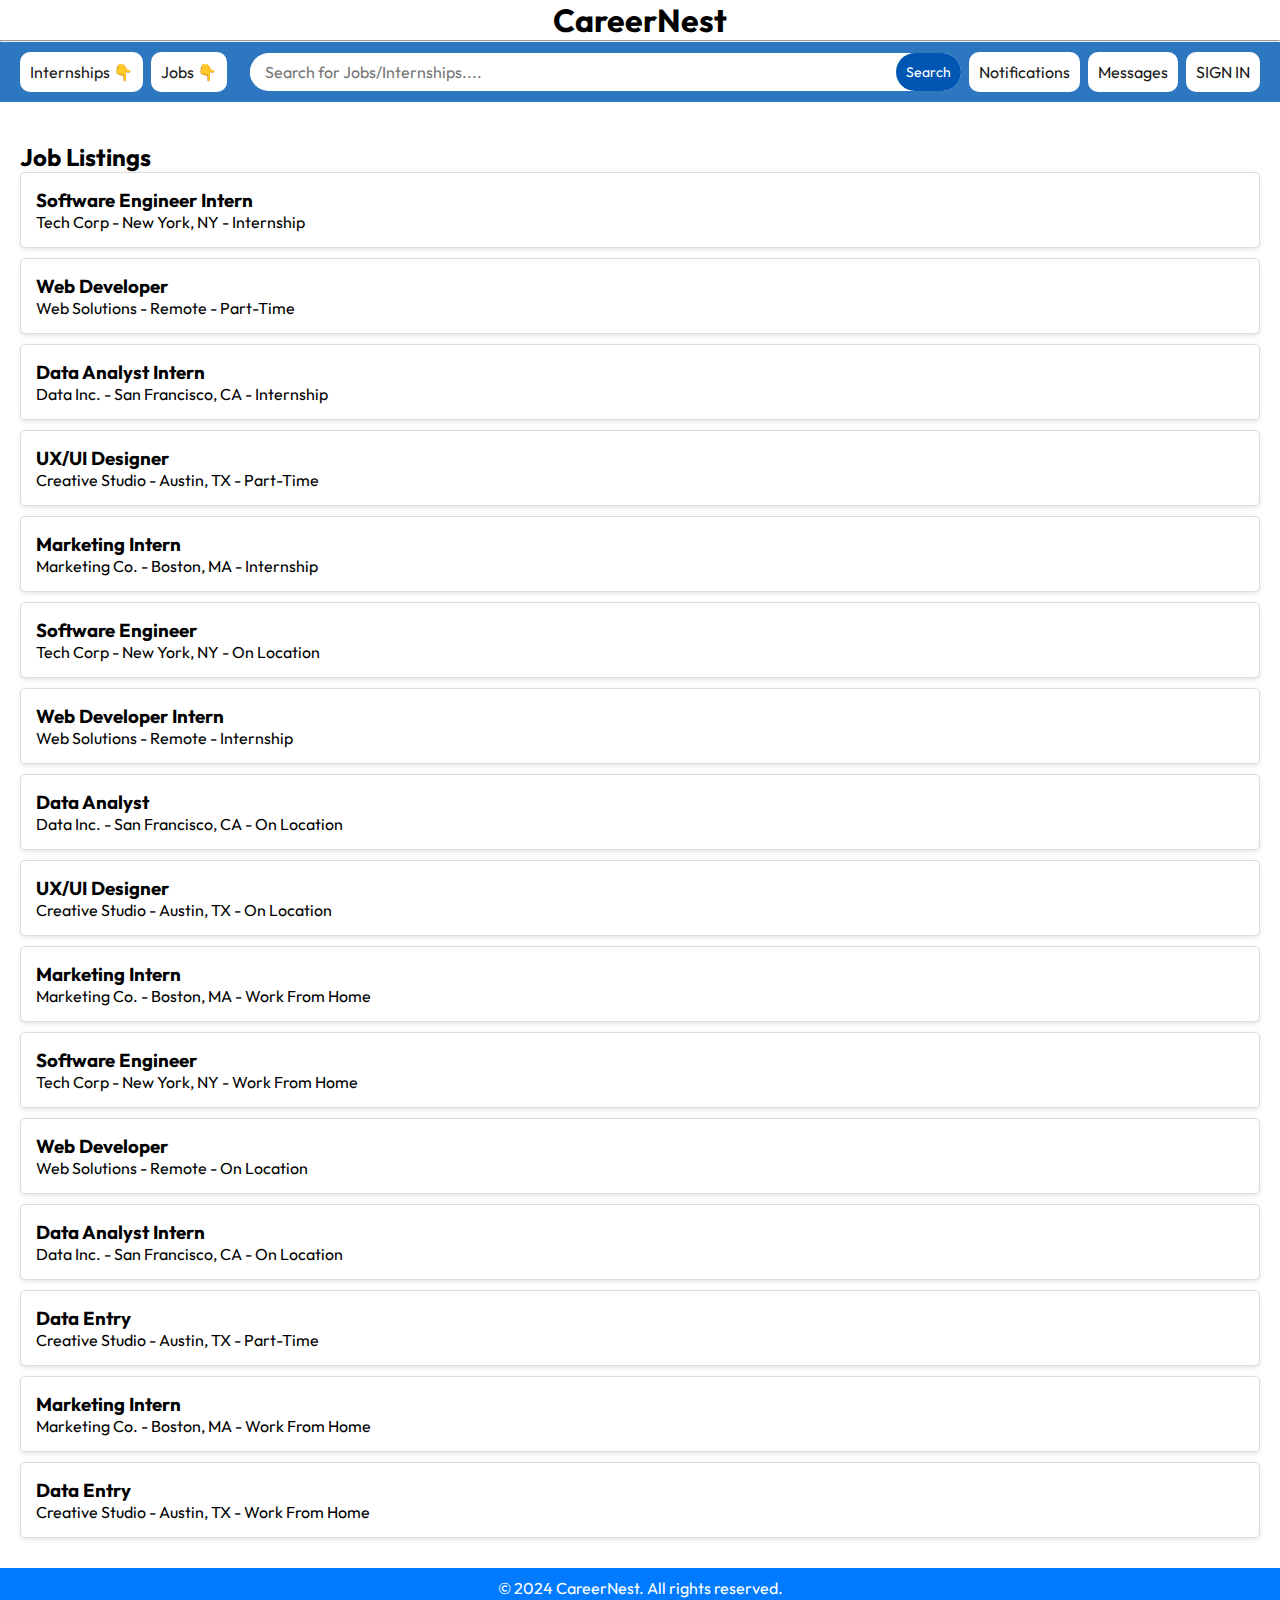
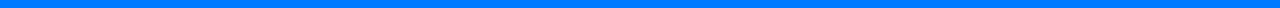
<file: index.html>
<!DOCTYPE html>
<html lang="en">
<head>
    <meta charset="UTF-8">
    <meta name="viewport" content="width=device-width, initial-scale=1.0">
    <link rel="stylesheet" href="https://cdnjs.cloudfare.com/ajax/libs/font-awesome/4.7.0/css/font-awesome.min.css">
    <link rel="stylesheet" href="index.css">
    <title>Career Nest</title>
</head>
<body>
    <a href="/"><h1 class="a-top">CareerNest</h1></a>
    <hr>
    <nav>
        <div class="dropdown">
            <button class="dropdown-btn"><p>Internships &#128071</p>
            <div class="dropdown-content">
                <a href="workfromhomeintern.html">Work from Home</a>
                <a href="internindelhi.html">Internships in Delhi</a>
                <a href="interninbang.html">Internships in Bangalore</a>
                <a href="interninpune.html">Internships in Pune</a>
            </div>
        </div>
        <div class="dropdown">
            <button class="dropdown-btn"><p>Jobs &#128071</p>
            <div class="dropdown-content">
                <a href="jobworkfromhome.html">Work from Home</a>
                <a href="jobindelhi.html">Jobs in Delhi</a>
                <a href="jobinbang.html">Jobs in Bangalore</a>
                <a href="jobinpune.html">Jobs in Pune</a>
            </div>
        </div>
        <div class="nav-search">
            <input type="text" id="search" placeholder="Search for Jobs/Internships.... ">
            <button type="submit" id="searchButton">Search</button>
        </div>
        <div class="dropdown">
            <button class="dropdown-btn"><p>Notifications</p>
            <div class="dropdown-content">
                <a href="#"><p>You will be notified if any company contacts you</p></a>
            </div>
        </div>
        <div class="dropdown">
            <button class="dropdown-btn"> <p>Messages</p>
            <div class="dropdown-content">
                <a href="#">You have no pending messages right now. Apply to more companies to get a response.</a>
            </div>
        </div>
        <div class="dropdown">
            <button class="dropdown-btn"> <a href="signin.html"><p>SIGN IN</p></a> </button>
        </div>
    </nav>
    <main>
        <section id="job-listings">
            <h2>Job Listings</h2>
            <div id="list"></div>
        </section>
    </main>
    <footer>
        <p>&copy; 2024 CareerNest. All rights reserved.</p>
    </footer>
    <script src="script.js"></script>
</body>
</html>
</file>
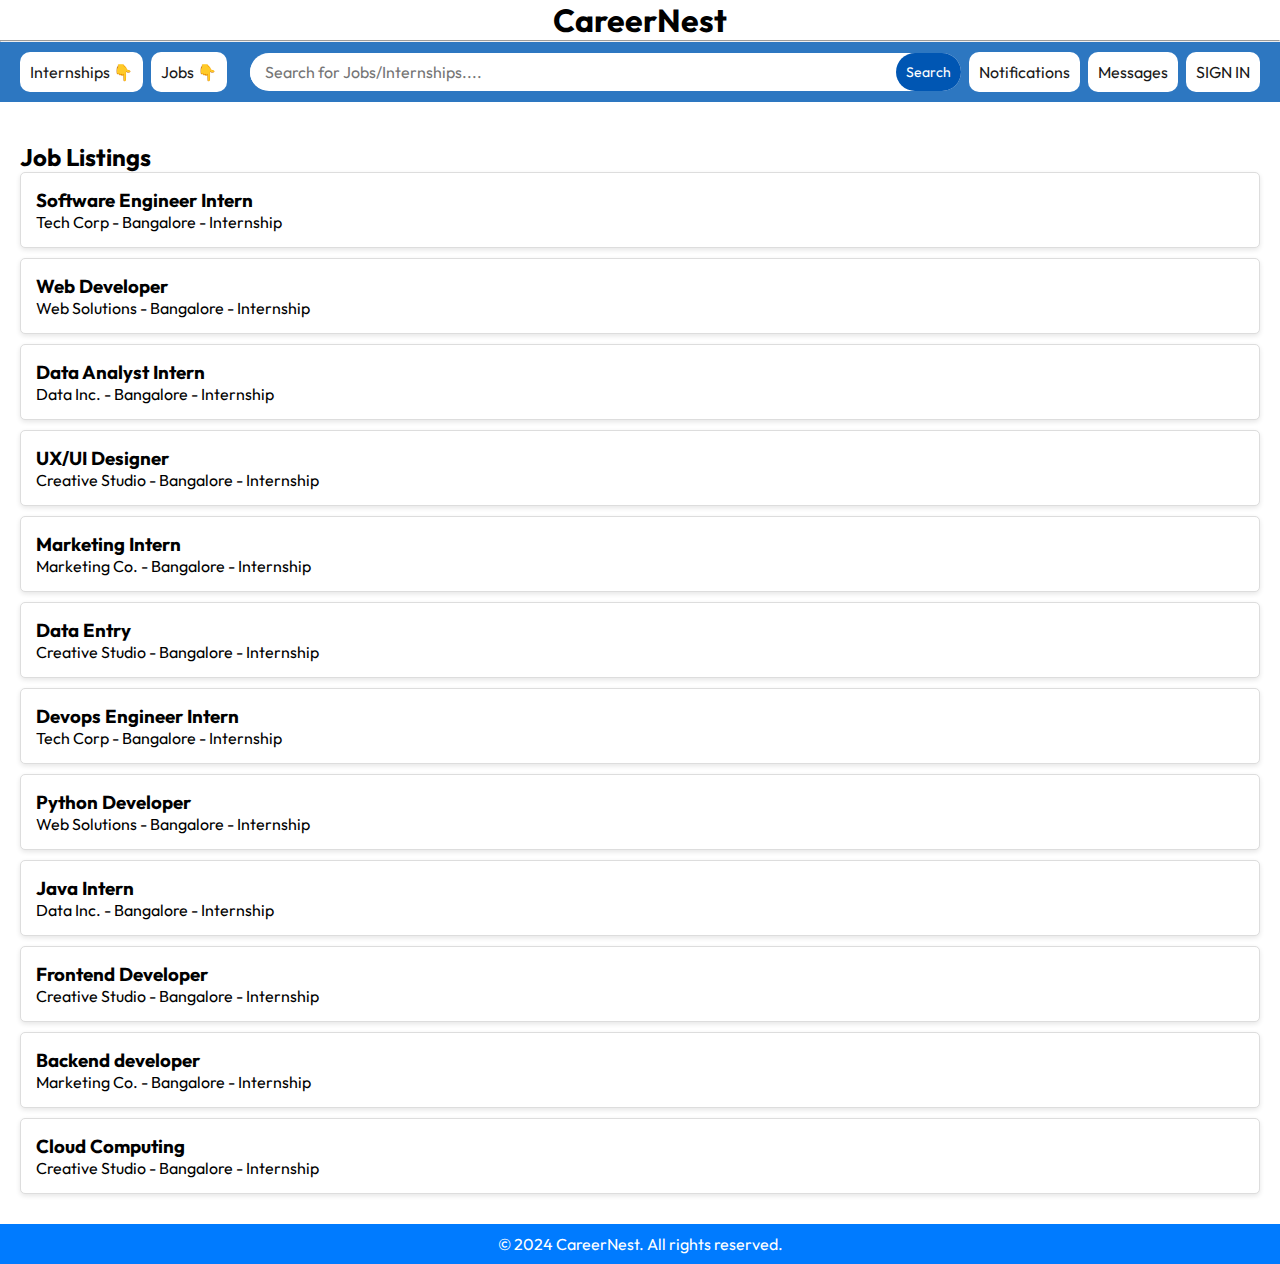
<file: interninbang.html>
<!DOCTYPE html>
<html lang="en">
<head>
    <meta charset="UTF-8">
    <meta name="viewport" content="width=device-width, initial-scale=1.0">
    <link rel="stylesheet" href="https://cdnjs.cloudfare.com/ajax/libs/font-awesome/4.7.0/css/font-awesome.min.css">
    <link rel="stylesheet" href="index.css">
    <title>Work from home - CareerNest</title>
</head>
<body>
    <a href="/"><h1 class="a-top">CareerNest</h1></a>
    <hr>
    <nav>
        <div class="dropdown">
            <button class="dropdown-btn"><p>Internships &#128071</p>
            <div class="dropdown-content">
                <a href="workfromhomeintern.html">Work from Home</a>
                <a href="internindelhi.html">Internships in Delhi</a>
                <a href="interninbang.html">Internships in Bangalore</a>
                <a href="interninpune.html">Internships in Pune</a>
            </div>
        </div>
        <div class="dropdown">
            <button class="dropdown-btn"><p>Jobs &#128071</p>
            <div class="dropdown-content">
                <a href="jobworkfromhome.html">Work from Home</a>
                <a href="jobindelhi.html">Jobs in Delhi</a>
                <a href="jobinbang.html">Jobs in Bangalore</a>
                <a href="jobinpune.html">Jobs in Pune</a>
            </div>
        </div>
        <div class="nav-search">
            <input type="text" id="search" placeholder="Search for Jobs/Internships.... ">
            <button type="submit" id="searchButton">Search</button>
        </div>
        <div class="dropdown">
            <button class="dropdown-btn"><p>Notifications</p>
            <div class="dropdown-content">
                <a href="#"><p>You will be notified if any company contacts you</p></a>
            </div>
        </div>
        <div class="dropdown">
            <button class="dropdown-btn"> <p>Messages</p>
            <div class="dropdown-content">
                <a href="#">You have no pending messages right now. Apply to more companies to get a response.</a>
            </div>
        </div>
        <div class="dropdown">
            <button class="dropdown-btn"> <a href="signin.html"><p>SIGN IN</p></a> </button>
        </div>
    </nav>
    <main>
        <section id="job-listings">
            <h2>Job Listings</h2>
            <div id="list"></div>
        </section>
    </main>
    <footer>
        <p>&copy; 2024 CareerNest. All rights reserved.</p>
    </footer>
    <script src="interninbang.js"></script>
</body>
</html>
</file>
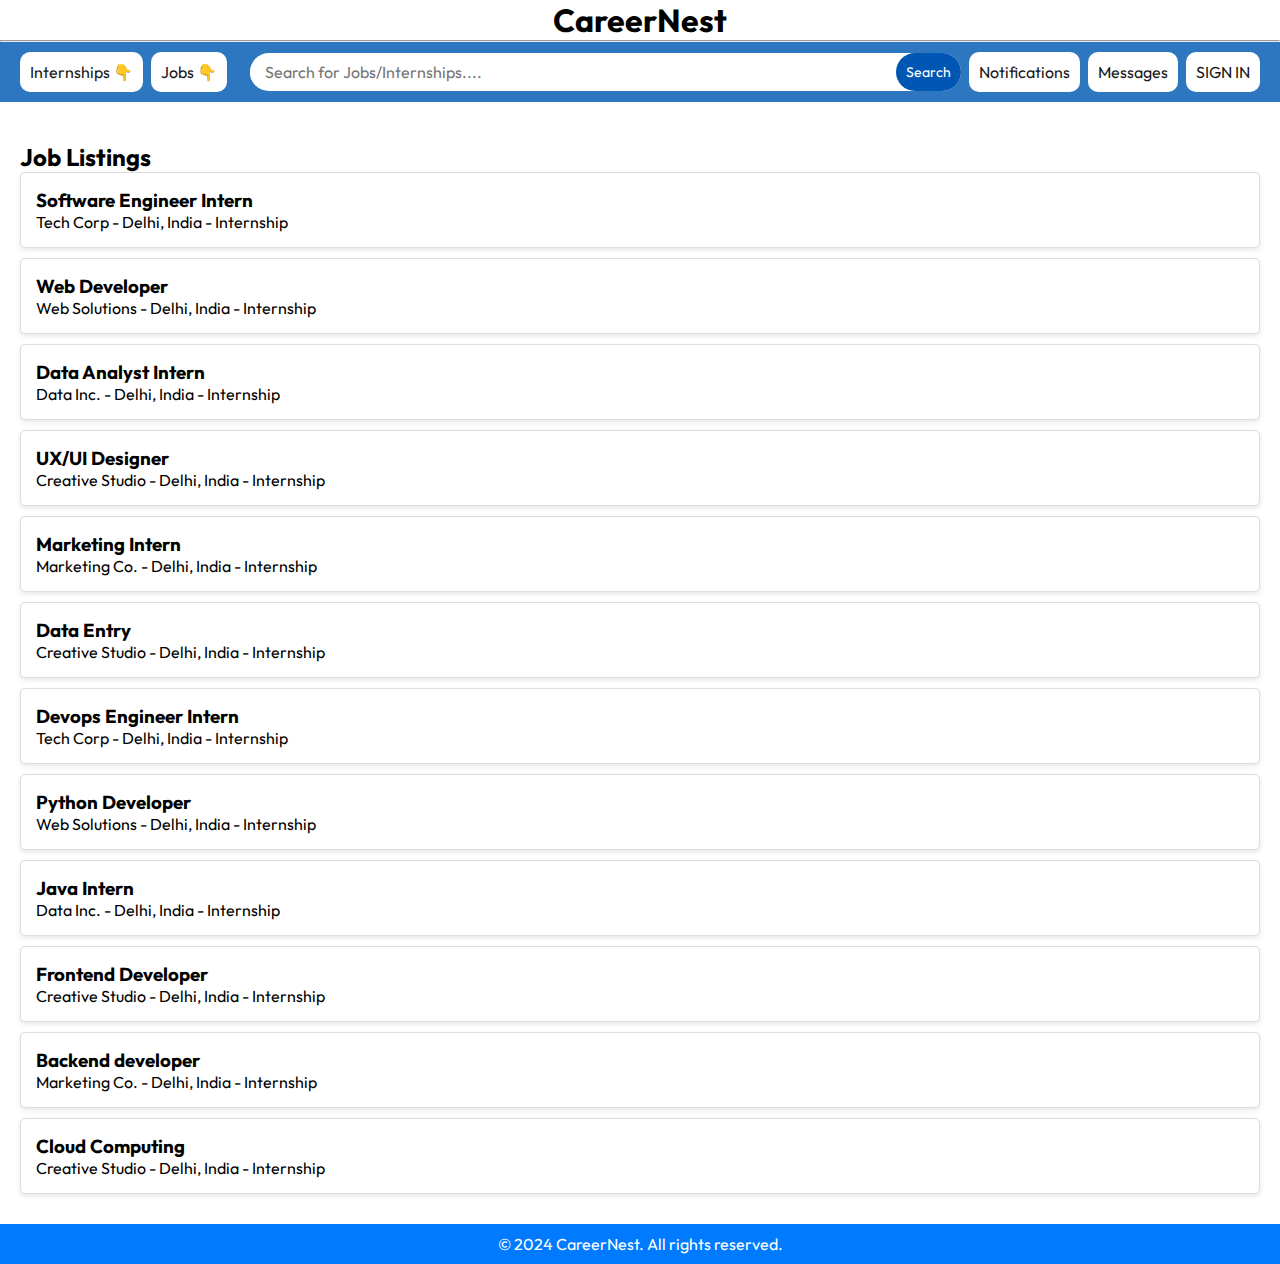
<file: internindelhi.html>
<!DOCTYPE html>
<html lang="en">
<head>
    <meta charset="UTF-8">
    <meta name="viewport" content="width=device-width, initial-scale=1.0">
    <link rel="stylesheet" href="https://cdnjs.cloudfare.com/ajax/libs/font-awesome/4.7.0/css/font-awesome.min.css">
    <link rel="stylesheet" href="index.css">
    <title>Work from home - CareerNest</title>
</head>
<body>
    <a href="/"><h1 class="a-top">CareerNest</h1></a>
    <hr>
    <nav>
        <div class="dropdown">
            <button class="dropdown-btn"><p>Internships &#128071</p>
            <div class="dropdown-content">
                <a href="workfromhomeintern.html">Work from Home</a>
                <a href="internindelhi.html">Internships in Delhi</a>
                <a href="interninbang.html">Internships in Bangalore</a>
                <a href="interninpune.html">Internships in Pune</a>
            </div>
        </div>
        <div class="dropdown">
            <button class="dropdown-btn"><p>Jobs &#128071</p>
            <div class="dropdown-content">
                <a href="jobworkfromhome.html">Work from Home</a>
                <a href="jobindelhi.html">Jobs in Delhi</a>
                <a href="jobinbang.html">Jobs in Bangalore</a>
                <a href="jobinpune.html">Jobs in Pune</a>
            </div>
        </div>
        <div class="nav-search">
            <input type="text" id="search" placeholder="Search for Jobs/Internships.... ">
            <button type="submit" id="searchButton">Search</button>
        </div>
        <div class="dropdown">
            <button class="dropdown-btn"><p>Notifications</p>
            <div class="dropdown-content">
                <a href="#"><p>You will be notified if any company contacts you</p></a>
            </div>
        </div>
        <div class="dropdown">
            <button class="dropdown-btn"> <p>Messages</p>
            <div class="dropdown-content">
                <a href="#">You have no pending messages right now. Apply to more companies to get a response.</a>
            </div>
        </div>
        <div class="dropdown">
            <button class="dropdown-btn"> <a href="signin.html"><p>SIGN IN</p></a> </button>
        </div>
    </nav>
    <main>
        <section id="job-listings">
            <h2>Job Listings</h2>
            <div id="list"></div>
        </section>
    </main>
    <footer>
        <p>&copy; 2024 CareerNest. All rights reserved.</p>
    </footer>
    <script src="internindelhi.js"></script>
</body>
</html>
</file>
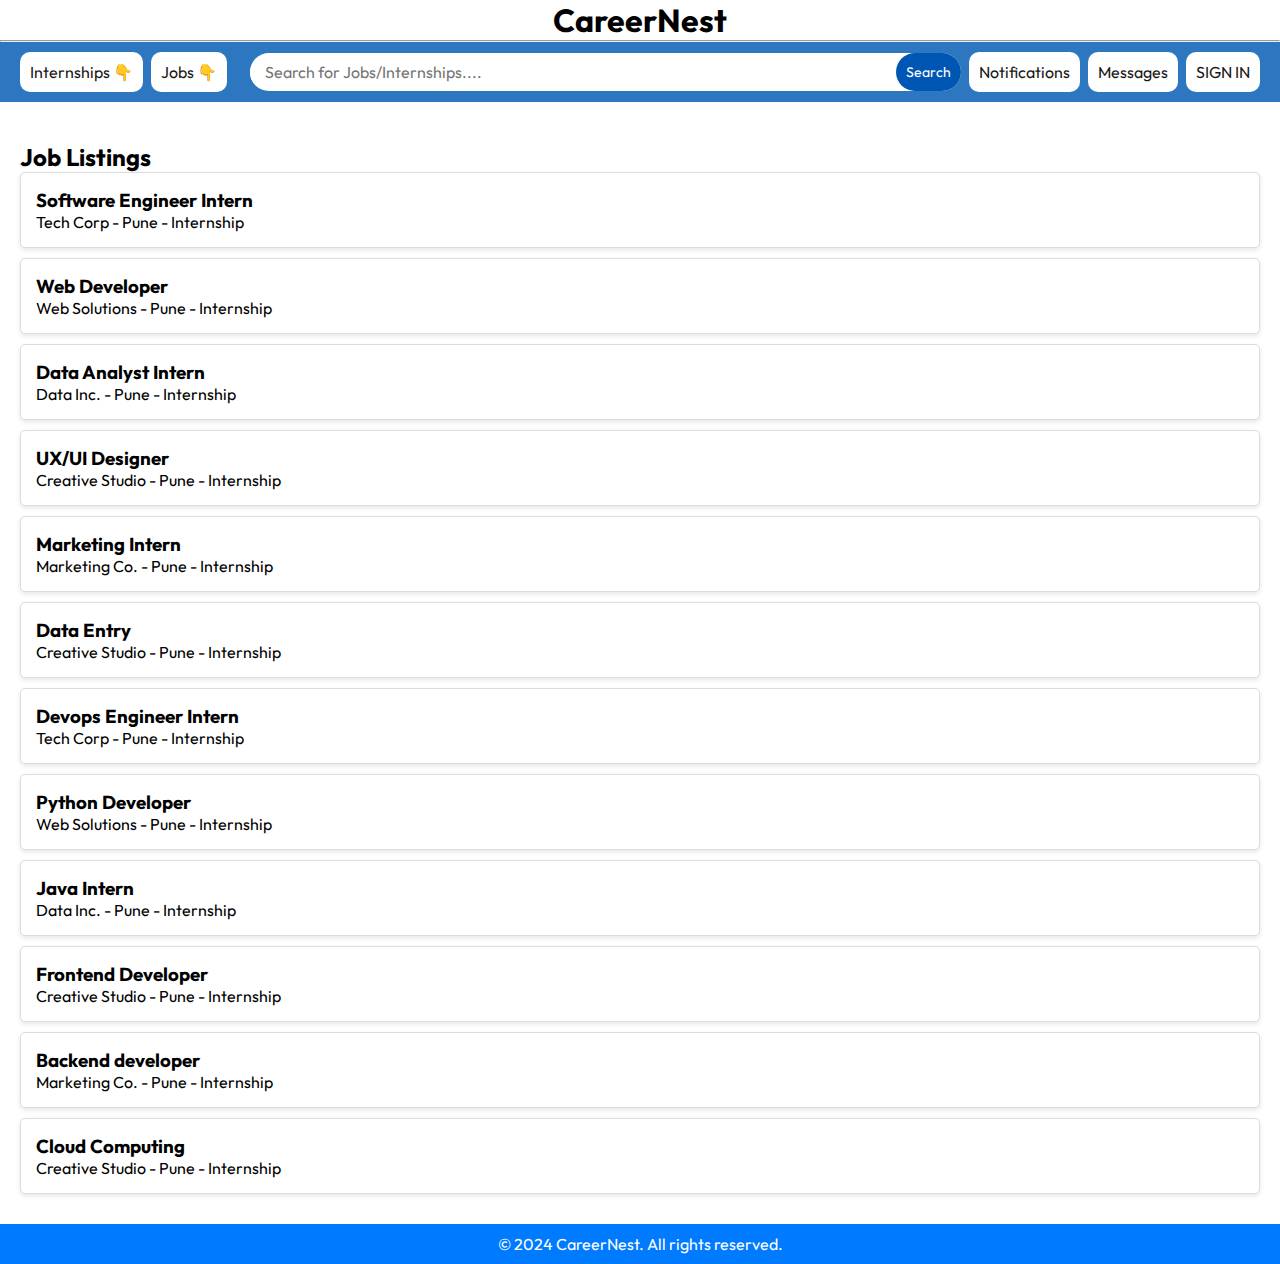
<file: interninpune.html>
<!DOCTYPE html>
<html lang="en">
<head>
    <meta charset="UTF-8">
    <meta name="viewport" content="width=device-width, initial-scale=1.0">
    <link rel="stylesheet" href="https://cdnjs.cloudfare.com/ajax/libs/font-awesome/4.7.0/css/font-awesome.min.css">
    <link rel="stylesheet" href="index.css">
    <title>Work from home - CareerNest</title>
</head>
<body>
    <a href="/"><h1 class="a-top">CareerNest</h1></a>
    <hr>
    <nav>
        <div class="dropdown">
            <button class="dropdown-btn"><p>Internships &#128071</p>
            <div class="dropdown-content">
                <a href="workfromhomeintern.htmls">Work from Home</a>
                <a href="internindelhi.html">Internships in Delhi</a>
                <a href="interninbang.html">Internships in Bangalore</a>
                <a href="interninpune.html">Internships in Pune</a>
            </div>
        </div>
        <div class="dropdown">
            <button class="dropdown-btn"><p>Jobs &#128071</p>
            <div class="dropdown-content">
                <a href="jobworkfromhome.html">Work from Home</a>
                <a href="jobindelhi.html">Jobs in Delhi</a>
                <a href="jobinbang.html">Jobs in Bangalore</a>
                <a href="jobinpune.html">Jobs in Pune</a>
            </div>
        </div>
        <div class="nav-search">
            <input type="text" id="search" placeholder="Search for Jobs/Internships.... ">
            <button type="submit" id="searchButton">Search</button>
        </div>
        <div class="dropdown">
            <button class="dropdown-btn"><p>Notifications</p>
            <div class="dropdown-content">
                <a href="#"><p>You will be notified if any company contacts you</p></a>
            </div>
        </div>
        <div class="dropdown">
            <button class="dropdown-btn"> <p>Messages</p>
            <div class="dropdown-content">
                <a href="#">You have no pending messages right now. Apply to more companies to get a response.</a>
            </div>
        </div>
        <div class="dropdown">
            <button class="dropdown-btn"> <a href="signin.html"><p>SIGN IN</p></a> </button>
        </div>
    </nav>
    <main>
        <section id="job-listings">
            <h2>Job Listings</h2>
            <div id="list"></div>
        </section>
    </main>
    <footer>
        <p>&copy; 2024 CareerNest. All rights reserved.</p>
    </footer>
    <script src="interninpune.js"></script>
</body>
</html>
</file>
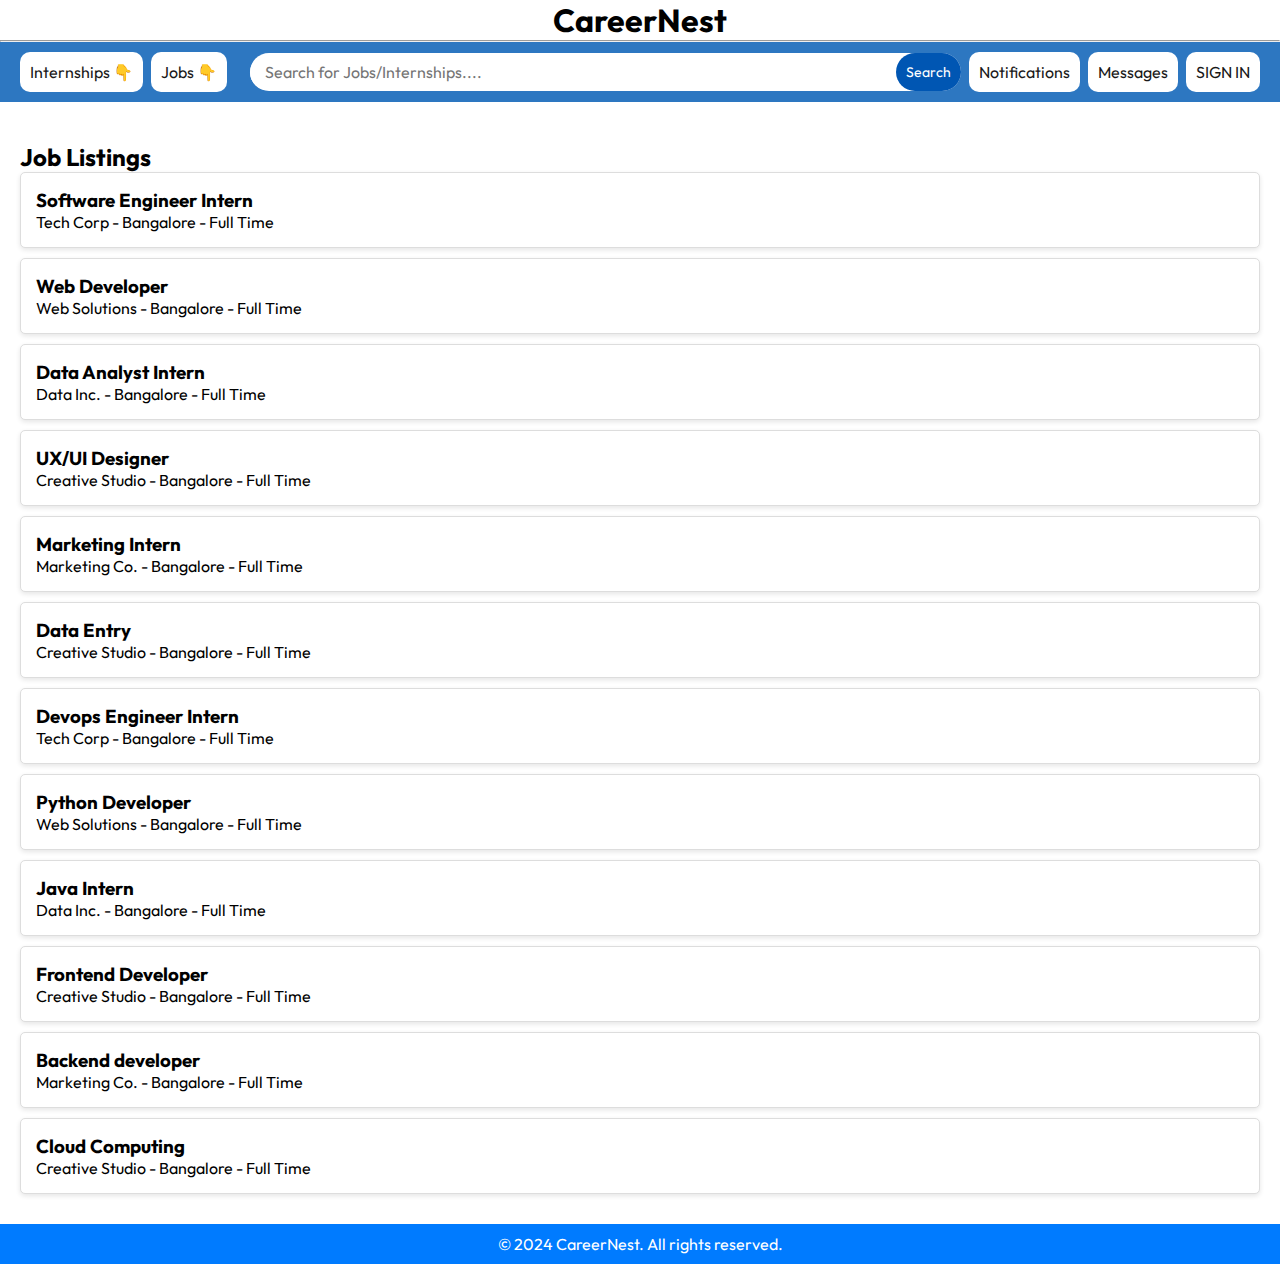
<file: jobinbang.html>
<!DOCTYPE html>
<html lang="en">
<head>
    <meta charset="UTF-8">
    <meta name="viewport" content="width=device-width, initial-scale=1.0">
    <link rel="stylesheet" href="https://cdnjs.cloudfare.com/ajax/libs/font-awesome/4.7.0/css/font-awesome.min.css">
    <link rel="stylesheet" href="index.css">
    <title>Work from home - CareerNest</title>
</head>
<body>
    <a href="/"><h1 class="a-top">CareerNest</h1></a>
    <hr>
    <nav>
        <div class="dropdown">
            <button class="dropdown-btn"><p>Internships &#128071</p>
            <div class="dropdown-content">
                <a href="workfromhomeintern.html">Work from Home</a>
                <a href="internindelhi.html">Internships in Delhi</a>
                <a href="interninbang.html">Internships in Bangalore</a>
                <a href="interninpune.html">Internships in Pune</a>
            </div>
        </div>
        <div class="dropdown">
            <button class="dropdown-btn"><p>Jobs &#128071</p>
            <div class="dropdown-content">
                <a href="jobworkfromhome.html">Work from Home</a>
                <a href="jobindelhi.html">Jobs in Delhi</a>
                <a href="jobinbang.html">Jobs in Bangalore</a>
                <a href="jobinpune.html">Jobs in Pune</a>
            </div>
        </div>
        <div class="nav-search">
            <input type="text" id="search" placeholder="Search for Jobs/Internships.... ">
            <button type="submit" id="searchButton">Search</button>
        </div>
        <div class="dropdown">
            <button class="dropdown-btn"><p>Notifications</p>
            <div class="dropdown-content">
                <a href="#"><p>You will be notified if any company contacts you</p></a>
            </div>
        </div>
        <div class="dropdown">
            <button class="dropdown-btn"> <p>Messages</p>
            <div class="dropdown-content">
                <a href="#">You have no pending messages right now. Apply to more companies to get a response.</a>
            </div>
        </div>
        <div class="dropdown">
            <button class="dropdown-btn"> <a href="signin.html"><p>SIGN IN</p></a> </button>
        </div>
    </nav>
    <main>
        <section id="job-listings">
            <h2>Job Listings</h2>
            <div id="list"></div>
        </section>
    </main>
    <footer>
        <p>&copy; 2024 CareerNest. All rights reserved.</p>
    </footer>
    <script src="jobinbang.js"></script>
</body>
</html>
</file>
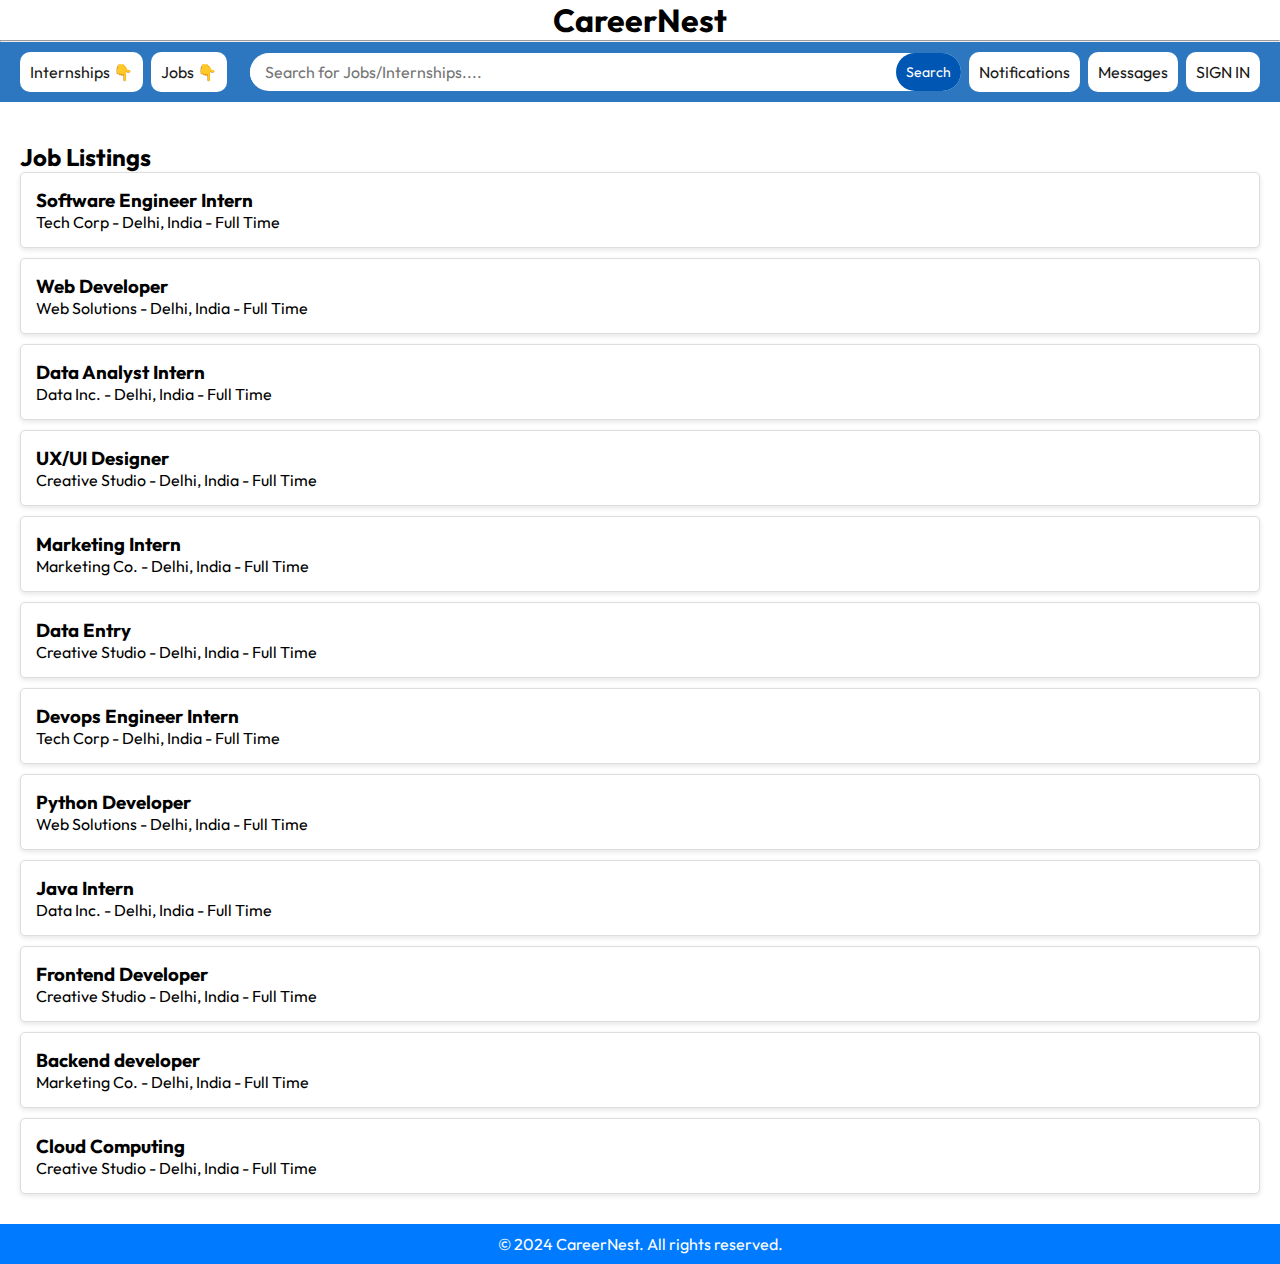
<file: jobindelhi.html>
<!DOCTYPE html>
<html lang="en">
<head>
    <meta charset="UTF-8">
    <meta name="viewport" content="width=device-width, initial-scale=1.0">
    <link rel="stylesheet" href="https://cdnjs.cloudfare.com/ajax/libs/font-awesome/4.7.0/css/font-awesome.min.css">
    <link rel="stylesheet" href="index.css">
    <title>Work from home - CareerNest</title>
</head>
<body>
    <a href="/"><h1 class="a-top">CareerNest</h1></a>
    <hr>
    <nav>
        <div class="dropdown">
            <button class="dropdown-btn"><p>Internships &#128071</p>
            <div class="dropdown-content">
                <a href="workfromhomeintern.html">Work from Home</a>
                <a href="internindelhi.html">Internships in Delhi</a>
                <a href="interninbang.html">Internships in Bangalore</a>
                <a href="interninpune.html">Internships in Pune</a>
            </div>
        </div>
        <div class="dropdown">
            <button class="dropdown-btn"><p>Jobs &#128071</p>
            <div class="dropdown-content">
                <a href="jobworkfromhome.html">Work from Home</a>
                <a href="jobindelhi.html">Jobs in Delhi</a>
                <a href="jobinbang.html">Jobs in Bangalore</a>
                <a href="jobinpune.html">Jobs in Pune</a>
            </div>
        </div>
        <div class="nav-search">
            <input type="text" id="search" placeholder="Search for Jobs/Internships.... ">
            <button type="submit" id="searchButton">Search</button>
        </div>
        <div class="dropdown">
            <button class="dropdown-btn"><p>Notifications</p>
            <div class="dropdown-content">
                <a href="#"><p>You will be notified if any company contacts you</p></a>
            </div>
        </div>
        <div class="dropdown">
            <button class="dropdown-btn"> <p>Messages</p>
            <div class="dropdown-content">
                <a href="#">You have no pending messages right now. Apply to more companies to get a response.</a>
            </div>
        </div>
        <div class="dropdown">
            <button class="dropdown-btn"> <a href="signin.html"><p>SIGN IN</p></a> </button>
        </div>
    </nav>
    <main>
        <section id="job-listings">
            <h2>Job Listings</h2>
            <div id="list"></div>
        </section>
    </main>
    <footer>
        <p>&copy; 2024 CareerNest. All rights reserved.</p>
    </footer>
    <script src="jobindelhi.js"></script>
</body>
</html>
</file>
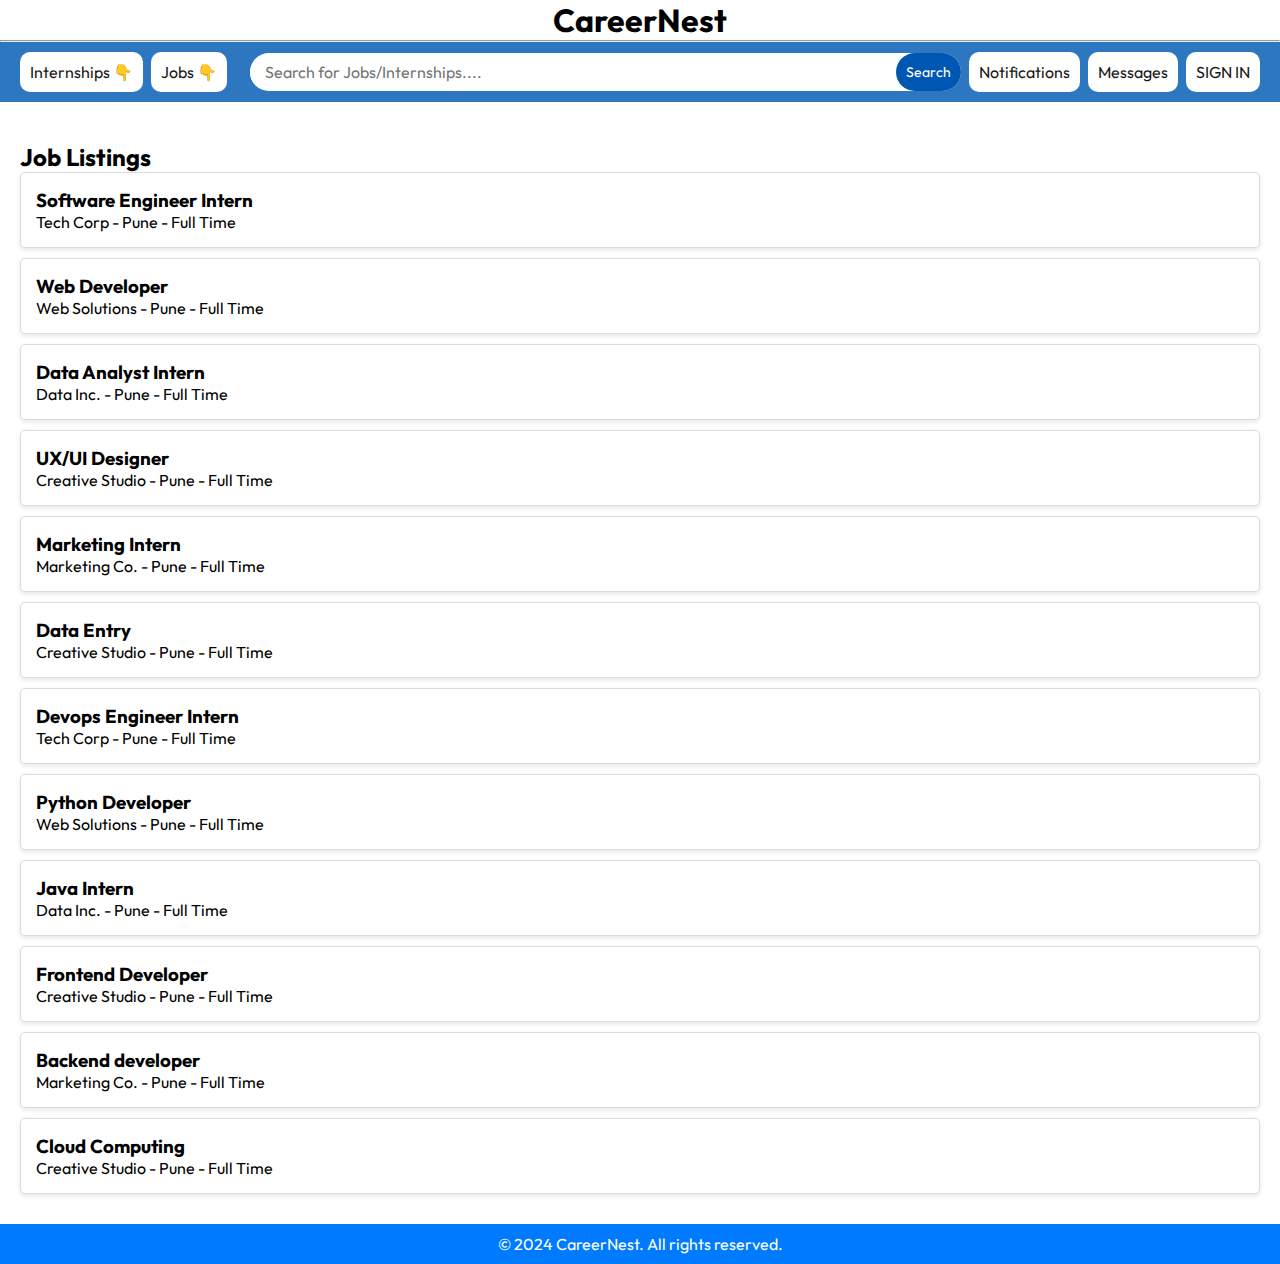
<file: jobinpune.html>
<!DOCTYPE html>
<html lang="en">
<head>
    <meta charset="UTF-8">
    <meta name="viewport" content="width=device-width, initial-scale=1.0">
    <link rel="stylesheet" href="https://cdnjs.cloudfare.com/ajax/libs/font-awesome/4.7.0/css/font-awesome.min.css">
    <link rel="stylesheet" href="index.css">
    <title>Work from home - CareerNest</title>
</head>
<body>
    <a href="/"><h1 class="a-top">CareerNest</h1></a>
    <hr>
    <nav>
        <div class="dropdown">
            <button class="dropdown-btn"><p>Internships &#128071</p>
            <div class="dropdown-content">
                <a href="workfromhomeintern.html">Work from Home</a>
                <a href="internindelhi.html">Internships in Delhi</a>
                <a href="interninbang.html">Internships in Bangalore</a>
                <a href="interninpune.html">Internships in Pune</a>
            </div>
        </div>
        <div class="dropdown">
            <button class="dropdown-btn"><p>Jobs &#128071</p>
            <div class="dropdown-content">
                <a href="jobworkfromhome.html">Work from Home</a>
                <a href="jobindelhi.html">Jobs in Delhi</a>
                <a href="jobinbang.html">Jobs in Bangalore</a>
                <a href="jobinpune.html">Jobs in Pune</a>
            </div>
        </div>
        <div class="nav-search">
            <input type="text" id="search" placeholder="Search for Jobs/Internships.... ">
            <button type="submit" id="searchButton">Search</button>
        </div>
        <div class="dropdown">
            <button class="dropdown-btn"><p>Notifications</p>
            <div class="dropdown-content">
                <a href="#"><p>You will be notified if any company contacts you</p></a>
            </div>
        </div>
        <div class="dropdown">
            <button class="dropdown-btn"> <p>Messages</p>
            <div class="dropdown-content">
                <a href="#">You have no pending messages right now. Apply to more companies to get a response.</a>
            </div>
        </div>
        <div class="dropdown">
            <button class="dropdown-btn"> <a href="signin.html"><p>SIGN IN</p></a> </button>
        </div>
    </nav>
    <main>
        <section id="job-listings">
            <h2>Job Listings</h2>
            <div id="list"></div>
        </section>
    </main>
    <footer>
        <p>&copy; 2024 CareerNest. All rights reserved.</p>
    </footer>
    <script src="jobinpune.js"></script>
</body>
</html>
</file>
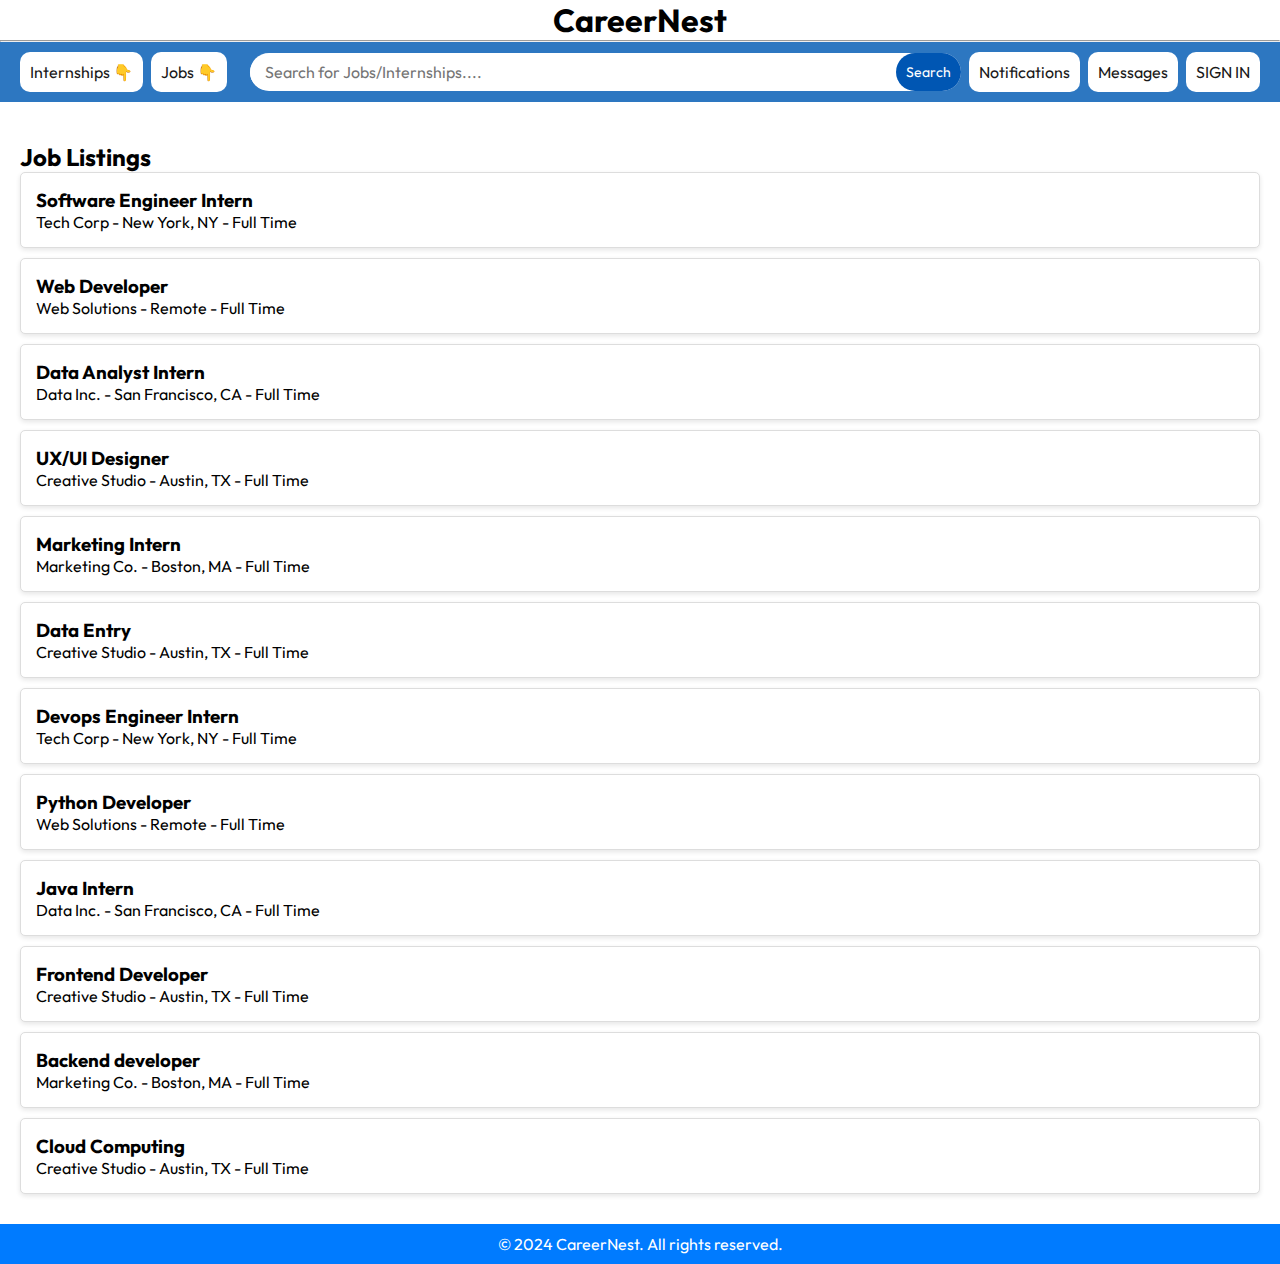
<file: jobworkfromhome.html>
<!DOCTYPE html>
<html lang="en">
<head>
    <meta charset="UTF-8">
    <meta name="viewport" content="width=device-width, initial-scale=1.0">
    <link rel="stylesheet" href="https://cdnjs.cloudfare.com/ajax/libs/font-awesome/4.7.0/css/font-awesome.min.css">
    <link rel="stylesheet" href="index.css">
    <title>Work from home - CareerNest</title>
</head>
<body>
    <a href="/"><h1 class="a-top">CareerNest</h1></a>
    <hr>
    <nav>
        <div class="dropdown">
            <button class="dropdown-btn"><p>Internships &#128071</p>
            <div class="dropdown-content">
                <a href="workfromhomeintern.html">Work from Home</a>
                <a href="internindelhi.html">Internships in Delhi</a>
                <a href="interninbang.html">Internships in Bangalore</a>
                <a href="interninpune.html">Internships in Pune</a>
            </div>
        </div>
        <div class="dropdown">
            <button class="dropdown-btn"><p>Jobs &#128071</p>
            <div class="dropdown-content">
                <a href="jobworkfromhome.html">Work from Home</a>
                <a href="jobindelhi.html">Jobs in Delhi</a>
                <a href="jobinbang.html">Job in Bangalore</a>
                <a href="jobinpune.html">Job in Pune</a>
            </div>
        </div>
        <div class="nav-search">
            <input type="text" id="search" placeholder="Search for Jobs/Internships.... ">
            <button type="submit" id="searchButton">Search</button>
        </div>
        <div class="dropdown">
            <button class="dropdown-btn"><p>Notifications</p>
            <div class="dropdown-content">
                <a href="#"><p>You will be notified if any company contacts you</p></a>
            </div>
        </div>
        <div class="dropdown">
            <button class="dropdown-btn"> <p>Messages</p>
            <div class="dropdown-content">
                <a href="#">You have no pending messages right now. Apply to more companies to get a response.</a>
            </div>
        </div>
        <div class="dropdown">
            <button class="dropdown-btn"> <a href="signin.html"><p>SIGN IN</p></a> </button>
        </div>
    </nav>
    <main>
        <section id="job-listings">
            <h2>Job Listings</h2>
            <div id="list"></div>
        </section>
    </main>
    <footer>
        <p>&copy; 2024 CareerNest. All rights reserved.</p>
    </footer>
    <script src="jobworkfromhome.js"></script>
</body>
</html>
</file>
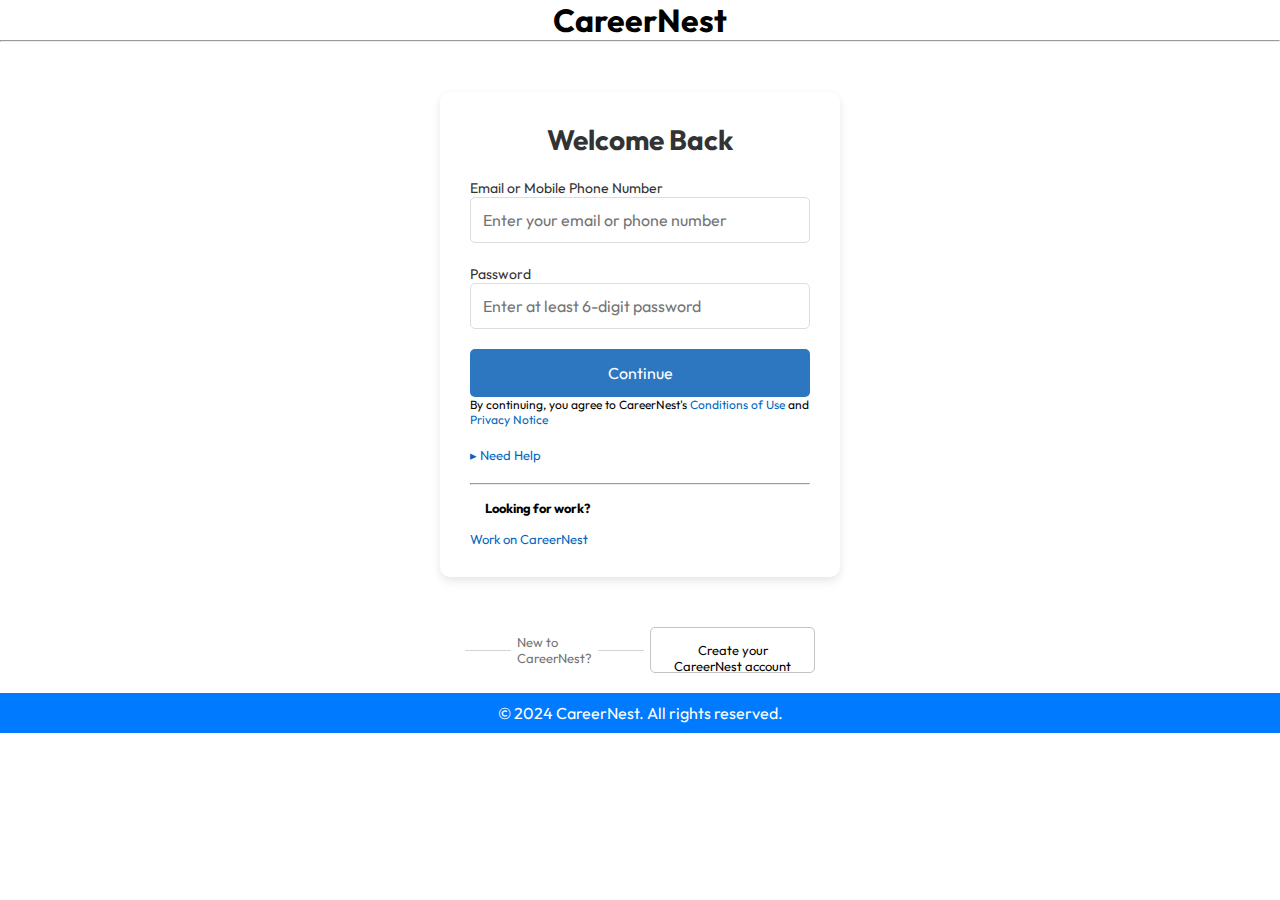
<file: signin.html>
<!DOCTYPE html>
<html lang="en">
<head>
    <meta charset="UTF-8">
    <meta name="viewport" content="width=device-width, initial-scale=1.0">
    <link rel="stylesheet" href="signin.css">
    <title>Sign In - Career Nest</title>
</head>
<body>
    <a href="/"><h1 class="a-top">CareerNest</h1></a>
    <hr>
    <div class="signin-container">
        <h2 class="signin-title">Welcome Back</h2>
        <form action="#" method="POST">
            <div class="input-group">
                <label for="email">Email or Mobile Phone Number</label>
                <input type="text" id="email" placeholder="Enter your email or phone number" required>
            </div>
            <div class="input-group">
                <label for="password">Password</label>
                <input type="password" id="password" placeholder="Enter at least 6-digit password" required>
            </div>
            <button type="submit" class="btn">Continue</button>
        </form>
        <p class="signin-condition">By continuing, you agree to CareerNest's <span>Conditions of Use</span> and <span>Privacy Notice</span></p>
        <p class="signin-help"><span>&#9656 Need Help</span></p>
        <hr>
        <h4>Looking for work?</h4>
        <p class="signin-buisness"><span>Work on CareerNest</span></p>
    </div>
    <div class="signin-bottom">
        <hr>
        <p>New to CareerNest?</p>
        <hr>
        <button class="signin-signup-btn"><a href="signup.html">Create your CareerNest account</a></button>
    </div>
    <footer>
        <p>&copy; 2024 CareerNest. All rights reserved.</p>
    </footer>
</body>
</html>
</file>
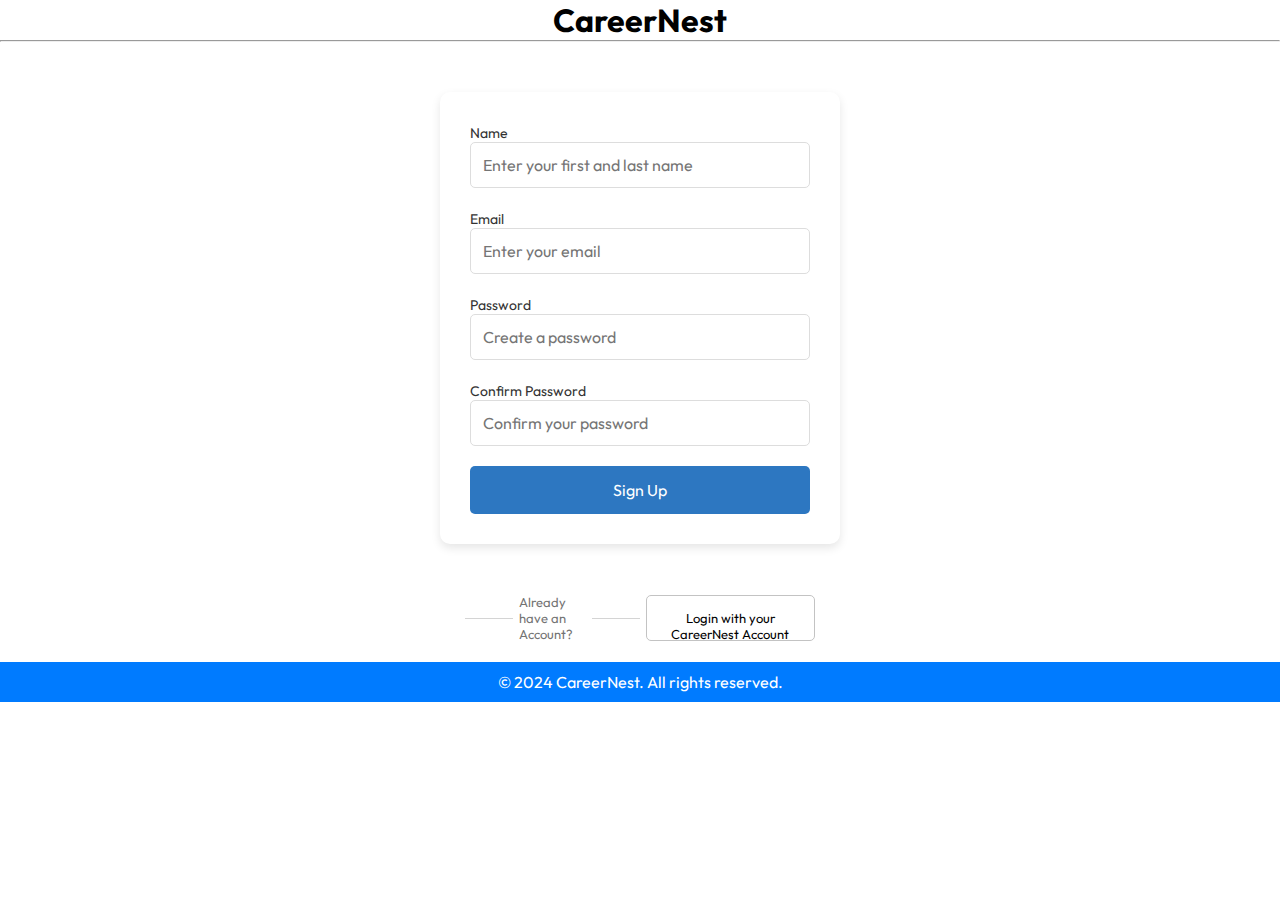
<file: signup.html>
<!DOCTYPE html>
<html lang="en">
<head>
    <meta charset="UTF-8">
    <meta name="viewport" content="width=device-width, initial-scale=1.0">
    <link rel="stylesheet" href="signin.css">
    <title>Sign Up - Career Nest</title>
</head>
<body>
    <a href="/"><h1 class="a-top">CareerNest</h1></a>
    <hr>
    <div class="signin-container">
        <form action="#" method="POST">
            <div class="input-group">
                <label for="full-name">Name</label>
                <input type="text" id="full-name" placeholder="Enter your first and last name" required>
            </div>
            <div class="input-group">
                <label for="email">Email</label>
                <input type="email" id="email" placeholder="Enter your email" required>
            </div>
            <div class="input-group">
                <label for="password">Password</label>
                <input type="password" id="password" placeholder="Create a password" required>
            </div>
            <div class="input-group">
                <label for="confirm-password">Confirm Password</label>
                <input type="password" id="confirm-password" placeholder="Confirm your password" required>
            </div>
            <button type="submit" class="btn">Sign Up</button>
        </form>
    </div>
    <div class="signin-bottom">
        <hr>
        <p>Already have an Account?</p>
        <hr>
        <button class="signin-signup-btn"><a href="/signin.html">Login with your CareerNest Account</a></button>
    </div>
    <footer>
        <p>&copy; 2024 CareerNest. All rights reserved.</p>
    </footer>
</body>
</html>
</file>
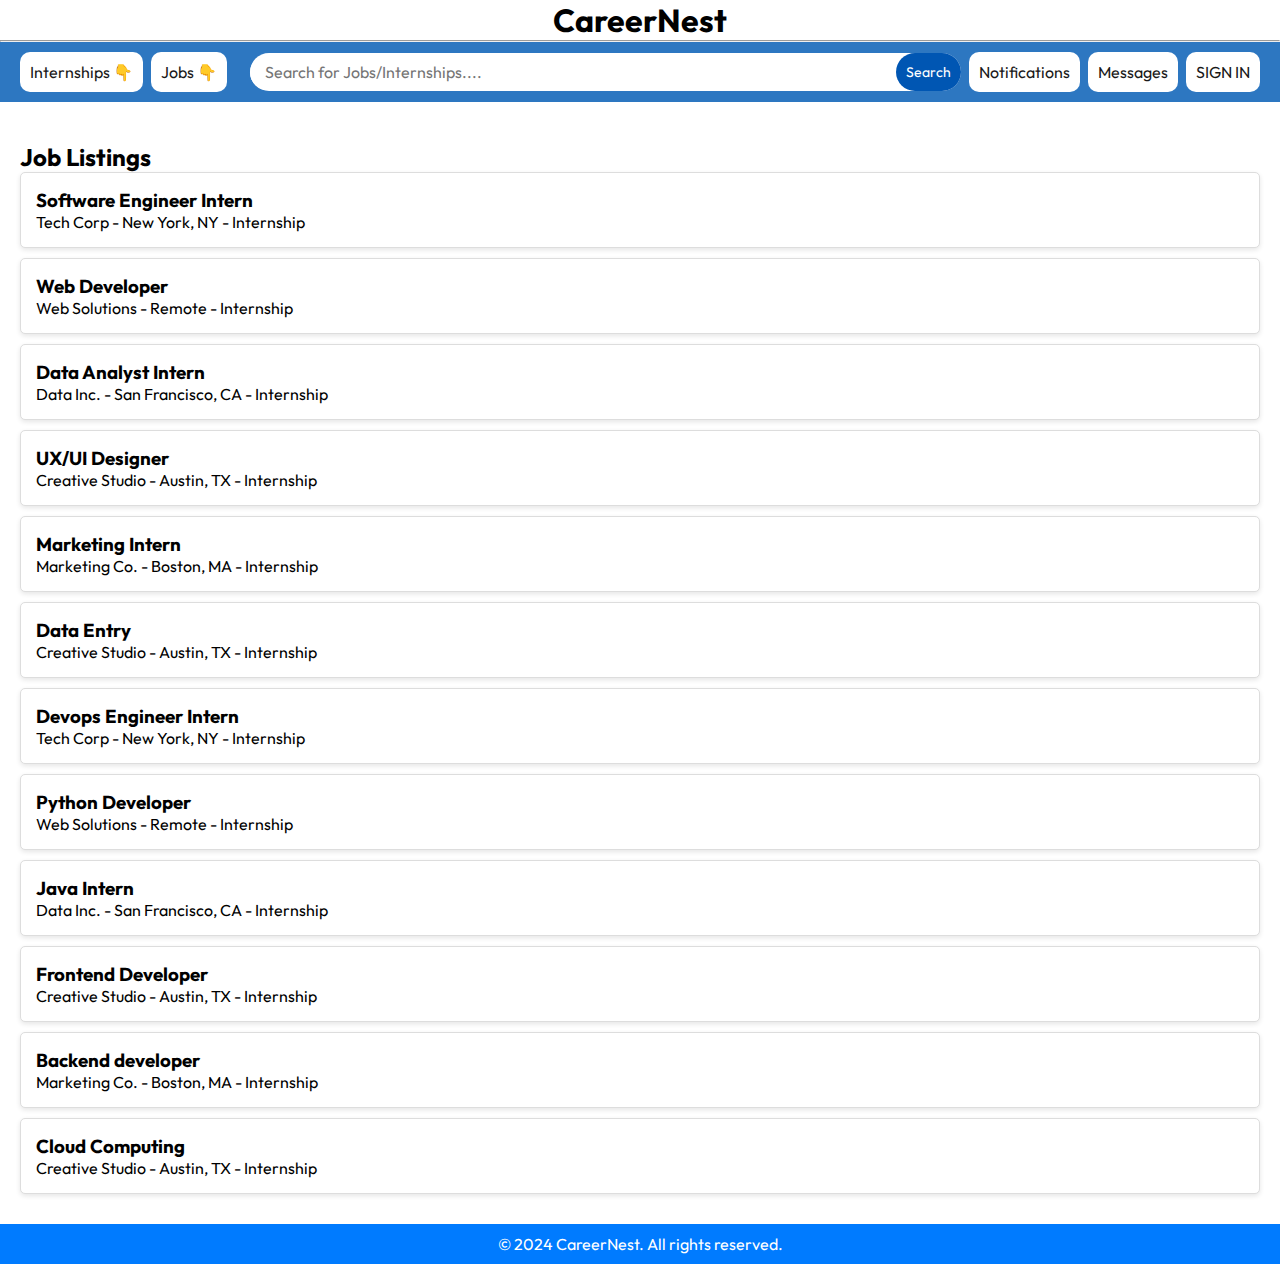
<file: workfromhomeintern.html>
<!DOCTYPE html>
<html lang="en">
<head>
    <meta charset="UTF-8">
    <meta name="viewport" content="width=device-width, initial-scale=1.0">
    <link rel="stylesheet" href="https://cdnjs.cloudfare.com/ajax/libs/font-awesome/4.7.0/css/font-awesome.min.css">
    <link rel="stylesheet" href="index.css">
    <title>Work from home - CareerNest</title>
</head>
<body>
    <a href="/"><h1 class="a-top">CareerNest</h1></a>
    <hr>
    <nav>
        <div class="dropdown">
            <button class="dropdown-btn"><p>Internships &#128071</p>
            <div class="dropdown-content">
                <a href="workfromhomeintern.html">Work from Home</a>
                <a href="internindelhi.html">Internships in Delhi</a>
                <a href="interninbang.html">Internships in Banglore</a>
                <a href="interninpune.html">Internships in Pune</a>
            </div>
        </div>
        <div class="dropdown">
            <button class="dropdown-btn"><p>Jobs &#128071</p>
            <div class="dropdown-content">
                <a href="jobworkfromhome.html">Work from Home</a>
                <a href="jobindelhi.html">Internships in Delhi</a>
                <a href="jobinbang.html">Internships in Banglore</a>
                <a href="jobinpune.html">Internships in Pune</a>
            </div>
        </div>
        <div class="nav-search">
            <input type="text" id="search" placeholder="Search for Jobs/Internships.... ">
            <button type="submit" id="searchButton">Search</button>
        </div>
        <div class="dropdown">
            <button class="dropdown-btn"><p>Notifications</p>
            <div class="dropdown-content">
                <a href="#"><p>You will be notified if any company contacts you</p></a>
            </div>
        </div>
        <div class="dropdown">
            <button class="dropdown-btn"> <p>Messages</p>
            <div class="dropdown-content">
                <a href="#">You have no pending messages right now. Apply to more companies to get a response.</a>
            </div>
        </div>
        <div class="dropdown">
            <button class="dropdown-btn"> <a href="signin.html"><p>SIGN IN</p></a> </button>
        </div>
    </nav>
    <main>
        <section id="job-listings">
            <h2>Job Listings</h2>
            <div id="list"></div>
        </section>
    </main>
    <footer>
        <p>&copy; 2024 CareerNest. All rights reserved.</p>
    </footer>
    <script src="internworkhome.js"></script>
</body>
</html>
</file>
<file: index.css>
@import url('https://fonts.googleapis.com/css2?family=Outfit:wght@100..900&display=swap');
*{
    padding: 0;
    margin : 0;
    box-sizing:border-box;
    font-family: outfit;
}
body{
    background-color: #ffffff;
}
a{
    text-decoration: none;
    color: inherit;
}
h1{
    text-align: center;
}
nav{
    display: flex;
    align-items: center;
    justify-content: space-between;
    background-color: #2d77c1;
    padding: 10px 20px;
    color: #fff;
    gap: 8px;
}
.dropdown{
    position: relative;
}
.dropdown-btn {
    background-color: #fff;
    color: #1a1919;
    padding: 10px;
    border-radius: 10px;
    font-size: 16px;
    gap: 2px;
    border: none;
    cursor: auto;
}
.nav-search{
    flex:1;
    display: flex;
    align-items: center;
    background-color: white;
    color: gray;
    width: 1000px;
    border-radius: 20px;
    margin-left: 15px;
}

.nav-search button {
    padding: 10px;
    background-color: #0056b3;
    color: white;
    border: none;
    border-radius: 25px;
    cursor: pointer;
    font-size: 14px;
}

.nav-search button:hover {

    background-color: #004494;
}

.nav-search input{
    border: none;
    outline: none;
    padding-left: 15px;
    font-size: 16px;
    width: 100%;
    height: 35px; 
    border-radius: 20px;
}
.nav-search input:focus{
    outline: 3px solid #000000;
}
.dropdown-content {
    display: none;
    background-color: #928a8a;
    position:absolute;
    min-width: 50px;
    box-shadow: 5px 5px rgba(0,0,0,0.2);
    z-index: 1;
}
.dropdown-content a {
    background-color: #ffffff;
    color: black;
    font-size: 16px;
    padding: 10px 10px;
    text-decoration: none;
    display: block;
}
.dropdown-btn:hover{
    background-color: #b8b0b0 ;
}
main {
    padding: 20px;
}
#job-listings {
    margin-top: 20px;
}

.job-card {
    background-color: white;
    border: 1px solid #ddd;
    border-radius: 5px;
    padding: 15px;
    margin-bottom: 10px;
    box-shadow: 0 2px 5px rgba(0, 0, 0, 0.1);
}

.job-card h3 {
    margin: 0;
}
footer {
    text-align: center;
    padding: 10px;
    background-color: #007BFF;
    color: white;
    position: relative;
    bottom: 0;
    width: 100%;
}
.dropdown-btn:hover .dropdown-content { display:block;}
.dropdown-content a:hover{background-color: #807f7f}
</file>
<file: signin.css>
@import url('https://fonts.googleapis.com/css2?family=Outfit:wght@100..900&display=swap');
*{
    padding: 0;
    margin : 0;
    box-sizing:border-box;
    font-family: outfit;
}
body{
    background-color: #ffffff;
}
a{
    text-decoration: none;
    color: inherit;
}
h1{
    text-align: center;
}

.signin-container, .signup-container {
    background-color: #fff;
    padding: 30px;
    border-radius: 10px;
    box-shadow: 0 4px 10px rgba(0, 0, 0, 0.1);
    width: 100%;
    max-width: 400px;
    margin: 50px auto;
}

.signin-title, .signup-title {
    text-align: center;
    margin-bottom: 20px;
    font-size: 28px;
    color: #333;
}

.input-group {
    margin-bottom: 20px;
}

.input-group label {
    font-size: 14px;
    color: #333;
    margin-bottom: 5px;
}

.input-group input {
    width: 100%;
    padding: 12px;
    border-radius: 5px;
    border: 1px solid #ddd;
    font-size: 16px;
    outline: none;
}

.input-group input:focus {
    border-color: #2d77c1;
}

button {
    width: 100%;
    padding: 14px;
    background-color: #2d77c1;
    color: white;
    border: none;
    border-radius: 5px;
    font-size: 16px;
    cursor: pointer;
    transition: background-color 0.3s ease;
}

button:hover {
    background-color: #1a5fa6;
}

.signin-condition{
    font-size: 12px;
}

.signin-condition span{
    color: #0066c0;
}

.signin-help{
    font-size: 13px;
    margin: 20px 0;
}

.signin-help span{
    color: #0066c0;
}

.signin container hr{
    border: none;
    height: 1px;
    background: #d4d4d4;
}

.signin-container h4{
    margin: 15px;
    font-size: 13px;
}

.signin-buisness{
    font-size: 13px;
}

.signin-buisness span{
    color: #0066c0;
}

.signin-bottom{
    max-width: 350px;
    font-size: 13px;
    color: #737373;
    margin: 20px auto;
    display: flex;
    align-items: center;
    justify-content: center;
    gap: 6px;
}

.signin-bottom hr{
    border: none;
    height: 1px;
    background: #d4d4d4;
    width: 110px;
}

.signin-signup-btn{
    width: 350px;
    height: 46px;
    color: black;
    font-size: 13px;
    background: #fff;
    border-radius: 5px;
    border: 1px solid #c3c3c3;
}

.signin-signup-btn:hover{
    background: #f1f1f1;
}

footer {
    text-align: center;
    padding: 10px;
    background-color: #007BFF;
    color: white;
    position: relative;
    bottom: 0;
    width: 100%;
}
</file>
